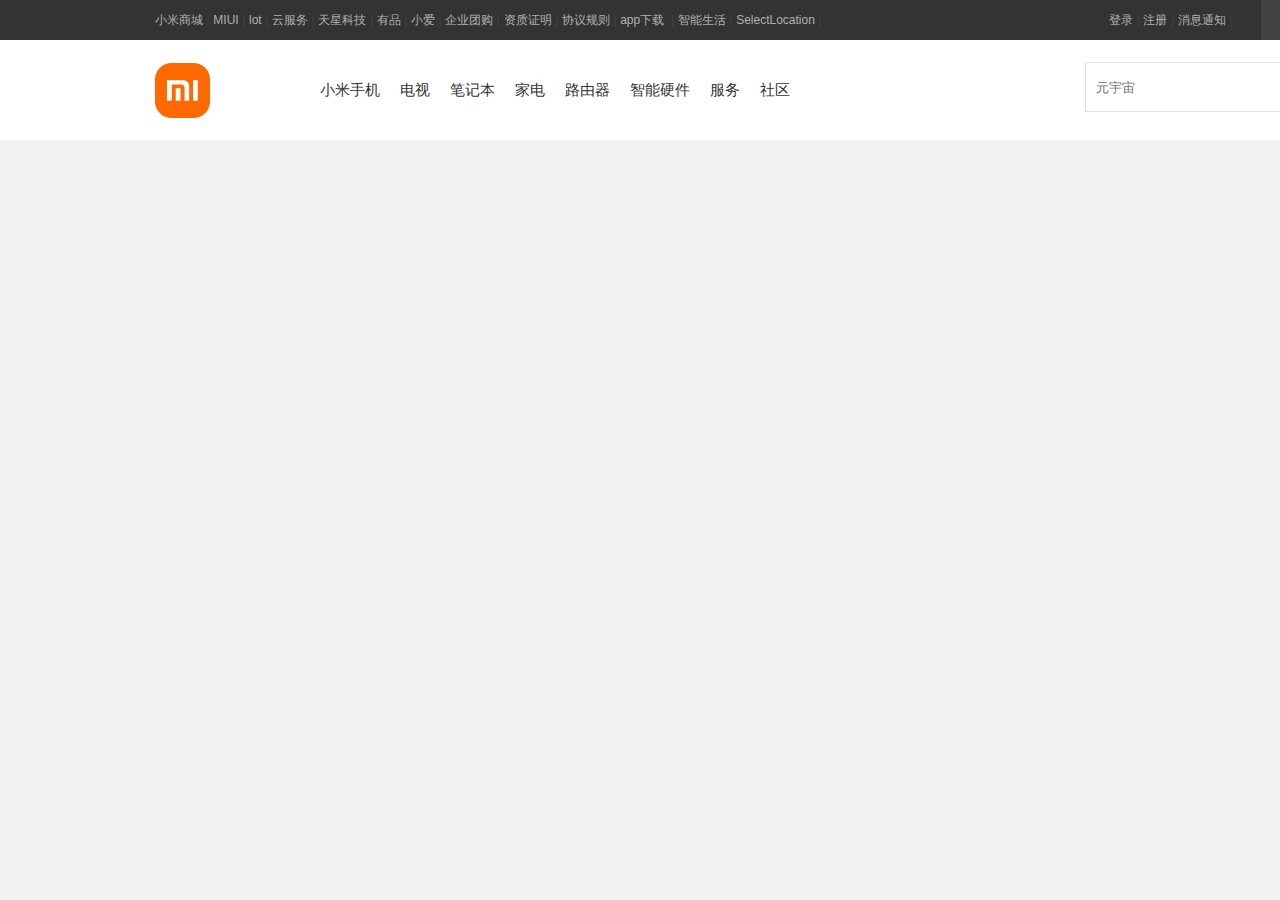
<file: 小米商城/02_白色导航/index.html>
<!DOCTYPE html>
<html lang="en">

<head>
    <meta charset="UTF-8">
    <meta name="viewport" content="width=device-width, initial-scale=1.0">
    <title>Document</title>
    <link rel="stylesheet" href="./css/reset.css">
    <link rel="stylesheet" href="./css/mi.css">
    <link rel="stylesheet" href="./css/index.css">
    <link rel="stylesheet" href="./css/iconfont/iconfont.css">
</head>

<body>
    <!--黑色导航  start-->
    <div class="black-nav">
        <div class="wrap">
            <ul class="nav_left">
                <li><a href="#">小米商城</a><span>|</span></li>
                <li><a href="#">MIUI</a><span>|</span></li>
                <li><a href="#">lot</a><span>|</span></li>
                <li><a href="#">云服务</a><span>|</span></li>
                <li><a href="#">天星科技</a><span>|</span></li>
                <li><a href="#">有品</a><span>|</span></li>
                <li><a href="#">小爱</a><span>|</span></li>
                <li><a href="#">企业团购</a><span>|</span></li>
                <li><a href="#">资质证明</a><span>|</span></li>
                <li><a href="#">协议规则</a><span>|</span></li>
                <li><a href="#">app下载</a>
                    <span>|</span>
                    <div class="download">
                        <img src="./image/index/download.png" alt="app">
                        <p>小米商城APP</p>
                    </div>
                    <div class="stri"></div>
                </li>
                <li><a href="#">智能生活</a><span>|</span></li>
                <li><a href="#">SelectLocation</a><span>|</span></li>
            </ul>

            <ul class="nav_right">
                <li><a href="#">登录</a><span>|</span></li>
                <li><a href="#">注册</a><span>|</span></li>
                <li><a href="#">消息通知</a><span>|</span></li>
                <li><a href="#" class="cart">
                        <img src="./image/index/购物车-灰.png" alt="购物车">
                        购物车 (0)
                    </a>
                    <div class="cart-list">
                        购物车中还没有商品，请尽快选购吧。
                    </div>
                </li>
            </ul>
        </div>

    </div>
    <!--黑色导航  end-->
    <!--白色导航  start-->
    <div class="white-nav">
        <div class="wrap">
            <div class="logo">
                <img src="./image/mi-icon.png" alt="" class="mi-logo">
            </div>
        </div>
        <div class="nav-bar">
            <ul>
                <li><a href="#">小米手机</a></li>
                <li><a href="#">电视</a></li>
                <li><a href="#">笔记本</a></li>
                <li><a href="#">家电</a></li>
                <li><a href="#">路由器</a></li>
                <li><a href="#">智能硬件</a></li>
                <li><a href="#">服务</a></li>
                <li><a href="#">社区</a></li>
            </ul>
        </div>
        <div class="search">
            <input type="text" placeholder="元宇宙">
            <button class="iconfont">&#xe604</button>
        </div>
    </div>
    <!--白色导航  end-->
</body>

</html>
</file>
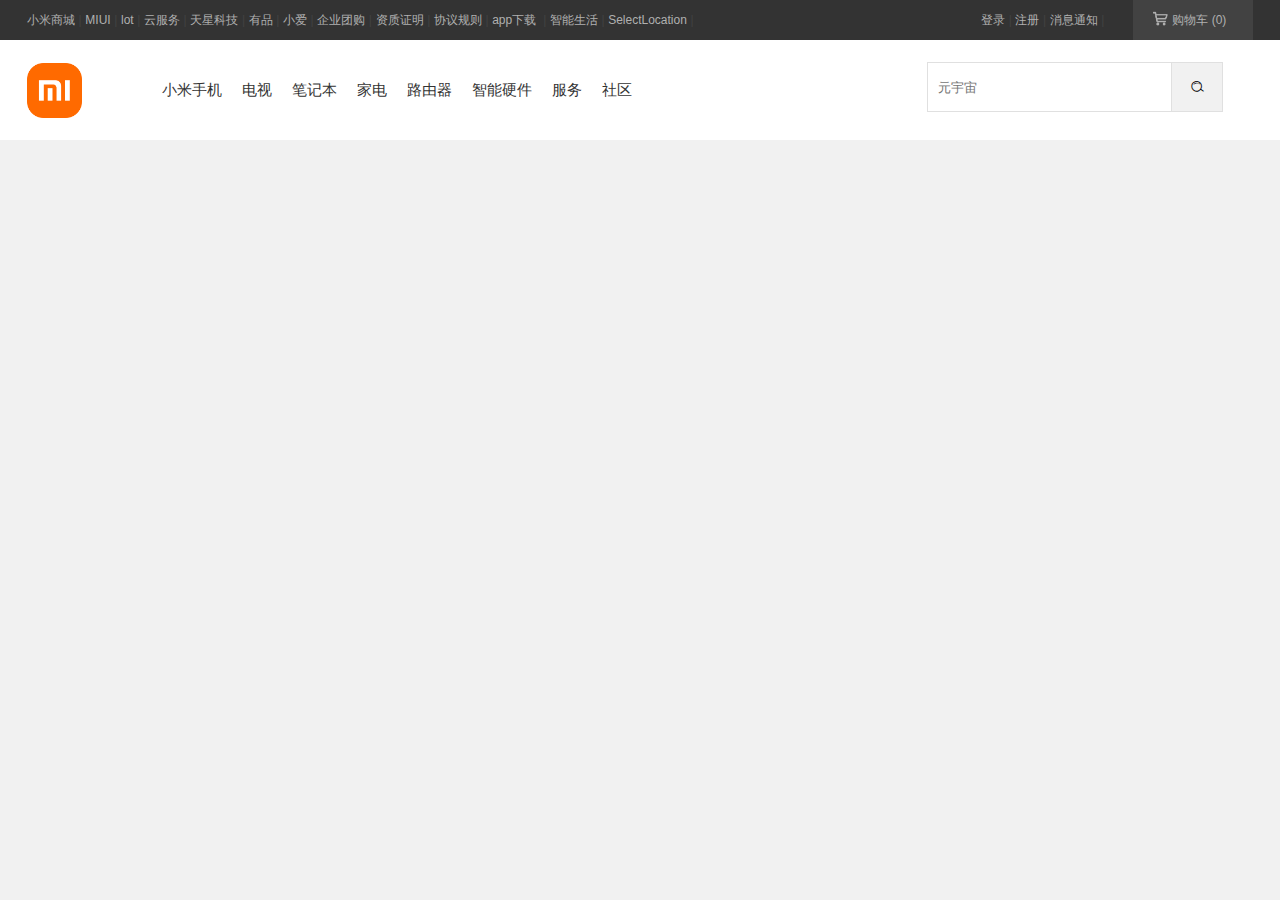
<file: 小米商城/03_白色导航滑动页面/index.html>
<!DOCTYPE html>
<html lang="en">

<head>
    <meta charset="UTF-8">
    <meta name="viewport" content="width=device-width, initial-scale=1.0">
    <title>Document</title>
    <link rel="stylesheet" href="./css/reset.css">
    <link rel="stylesheet" href="./css/mi.css">
    <link rel="stylesheet" href="./css/iconfont/iconfont.css">
</head>

<body>
    <!--黑色导航  start-->
    <div class="black-nav">
        <div class="wrap">
            <ul class="nav_left">
                <li><a href="#">小米商城</a><span>|</span></li>
                <li><a href="#">MIUI</a><span>|</span></li>
                <li><a href="#">lot</a><span>|</span></li>
                <li><a href="#">云服务</a><span>|</span></li>
                <li><a href="#">天星科技</a><span>|</span></li>
                <li><a href="#">有品</a><span>|</span></li>
                <li><a href="#">小爱</a><span>|</span></li>
                <li><a href="#">企业团购</a><span>|</span></li>
                <li><a href="#">资质证明</a><span>|</span></li>
                <li><a href="#">协议规则</a><span>|</span></li>
                <li><a href="#">app下载</a>
                    <span>|</span>
                    <div class="download">
                        <img src="./image/index/download.png" alt="app">
                        <p>小米商城APP</p>
                    </div>
                    <div class="stri"></div>
                </li>
                <li><a href="#">智能生活</a><span>|</span></li>
                <li><a href="#">SelectLocation</a><span>|</span></li>
            </ul>

            <ul class="nav_right">
                <li><a href="#">登录</a><span>|</span></li>
                <li><a href="#">注册</a><span>|</span></li>
                <li><a href="#">消息通知</a><span>|</span></li>
                <li><a href="#" class="cart">
                        <img src="./image/index/购物车-灰.png" alt="购物车">
                        购物车 (0)
                    </a>
                    <div class="cart-list">
                        购物车中还没有商品，请尽快选购吧。
                    </div>
                </li>
            </ul>
        </div>

    </div>
    <!--黑色导航  end-->
    <!--白色导航  start-->
    <div class="white-nav">
        <div class="wrap">
            <div class="logo">
                <img src="./image/mi-icon.png" alt="" class="mi-logo">
            </div>
            <div class="nav-bar">
                <ul>
                    <li><a href="#">小米手机</a>
                        <div class="nav-bar-list">
                            <div class="wrap">
                                <ul>
                                    <li>
                                        <a href="#">
                                            <div class="phone">
                                                <img src="./image/index/Xiaomi 11 Pro.jpg" alt="">
                                                <p class="name">Xiaomi 11 Pro 至尊</p>
                                                <p class="price">5200元</p>
                                            </div>
                                        </a>
                                    </li>
                                    <li>
                                        <a href="#">
                                            <div class="phone">
                                                <img src="./image/index/Xiaomi 11 Pro.jpg" alt="">
                                                <p class="name">Xiaomi 11 Pro 至尊</p>
                                                <p class="price">5200元</p>
                                            </div>
                                        </a>
                                    </li>
                                    <li>
                                        <a href="#">
                                            <div class="phone">
                                                <img src="./image/index/Xiaomi 11 Pro.jpg" alt="">
                                                <p class="name">Xiaomi 11 Pro 至尊</p>
                                                <p class="price">5200元</p>
                                            </div>
                                        </a>
                                    </li>
                                    <li>
                                        <a href="#">
                                            <div class="phone">
                                                <img src="./image/index/Xiaomi 11 Pro.jpg" alt="">
                                                <p class="name">Xiaomi 11 Pro 至尊</p>
                                                <p class="price">5200元</p>
                                            </div>
                                        </a>
                                    </li>
                                </ul>
                            </div>
                        </div>
                    </li>
                    <li><a href="#">电视</a></li>
                    <li><a href="#">笔记本</a></li>
                    <li><a href="#">家电</a></li>
                    <li><a href="#">路由器</a></li>
                    <li><a href="#">智能硬件</a></li>
                    <li><a href="#">服务</a></li>
                    <li><a href="#">社区</a></li>
                </ul>
            </div>
            <div class="search">
                <input type="text" placeholder="元宇宙">
                <button class="iconfont">&#xe604</button>
            </div>
        </div>
    </div>
    <!--白色导航  end-->
</body>

</html>
</file>
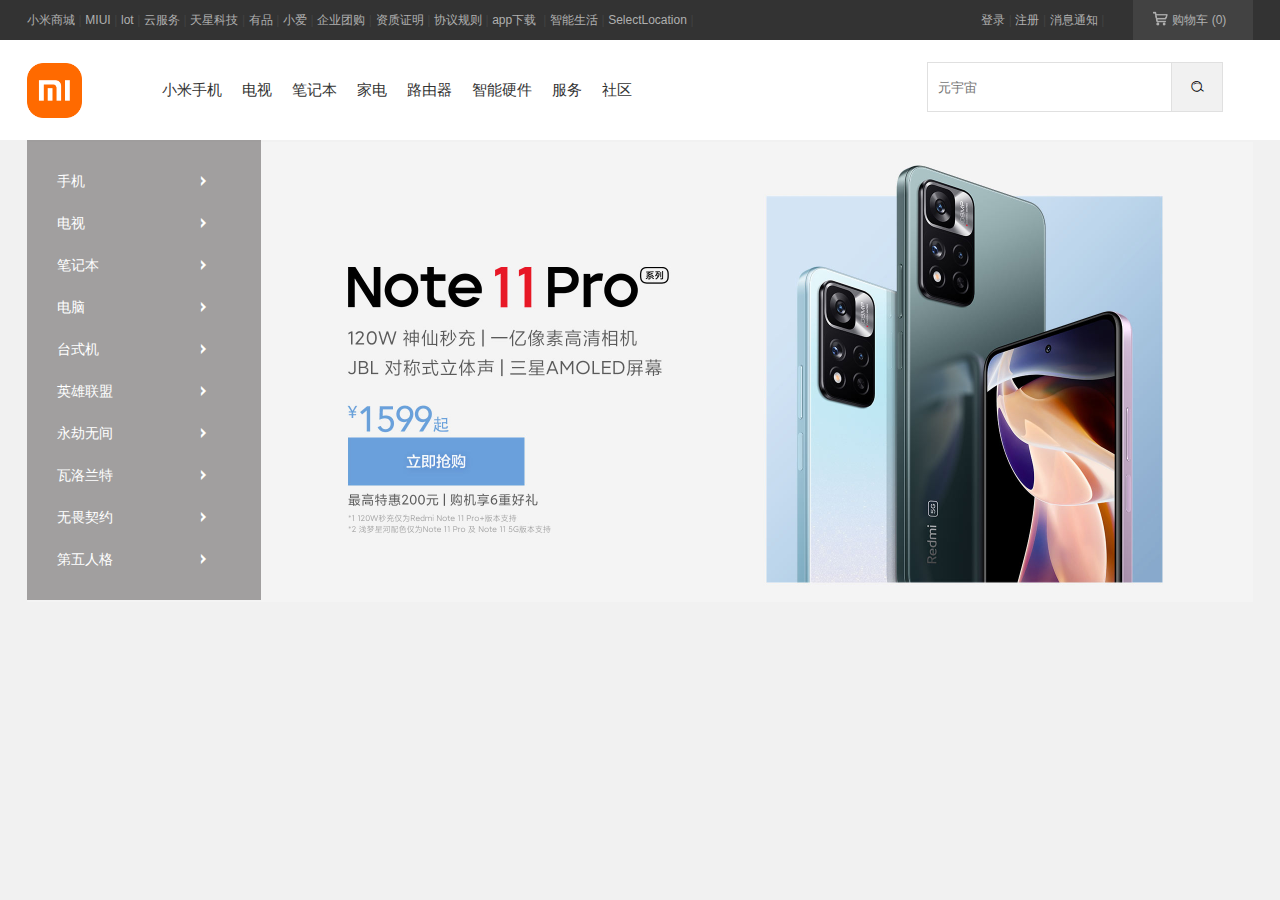
<file: 小米商城/04_banner内容/index.html>
<!DOCTYPE html>
<html lang="en">

<head>
    <meta charset="UTF-8">
    <meta name="viewport" content="width=device-width, initial-scale=1.0">
    <title>Document</title>
    <link rel="stylesheet" href="./css/reset.css">
    <link rel="stylesheet" href="./css/mi.css">
    <link rel="stylesheet" href="./css/iconfont/iconfont.css">
</head>

<body>
    <!--黑色导航  start-->
    <div class="black-nav">
        <div class="wrap">
            <ul class="nav_left">
                <li><a href="#">小米商城</a><span>|</span></li>
                <li><a href="#">MIUI</a><span>|</span></li>
                <li><a href="#">lot</a><span>|</span></li>
                <li><a href="#">云服务</a><span>|</span></li>
                <li><a href="#">天星科技</a><span>|</span></li>
                <li><a href="#">有品</a><span>|</span></li>
                <li><a href="#">小爱</a><span>|</span></li>
                <li><a href="#">企业团购</a><span>|</span></li>
                <li><a href="#">资质证明</a><span>|</span></li>
                <li><a href="#">协议规则</a><span>|</span></li>
                <li><a href="#">app下载</a>
                    <span>|</span>
                    <div class="download">
                        <img src="./image/index/download.png" alt="app">
                        <p>小米商城APP</p>
                    </div>
                    <div class="stri"></div>
                </li>
                <li><a href="#">智能生活</a><span>|</span></li>
                <li><a href="#">SelectLocation</a><span>|</span></li>
            </ul>

            <ul class="nav_right">
                <li><a href="#">登录</a><span>|</span></li>
                <li><a href="#">注册</a><span>|</span></li>
                <li><a href="#">消息通知</a><span>|</span></li>
                <li><a href="#" class="cart">
                        <img src="./image/index/购物车-灰.png" alt="购物车">
                        购物车 (0)
                    </a>
                    <div class="cart-list">
                        购物车中还没有商品，请尽快选购吧。
                    </div>
                </li>
            </ul>
        </div>

    </div>
    <!--黑色导航  end-->
    <!--白色导航  start-->
    <div class="white-nav">
        <div class="wrap">
            <div class="logo">
                <img src="./image/mi-icon.png" alt="" class="mi-logo">
            </div>
            <div class="nav-bar">
                <ul>
                    <li><a href="#">小米手机</a>
                        <div class="nav-bar-list">
                            <div class="wrap">
                                <ul>
                                    <li>
                                        <a href="#">
                                            <div class="phone">
                                                <img src="./image/index/Xiaomi 11 Pro.jpg" alt="">
                                                <p class="name">Xiaomi 11 Pro 至尊</p>
                                                <p class="price">5200元</p>
                                            </div>
                                        </a>
                                    </li>
                                    <li>
                                        <a href="#">
                                            <div class="phone">
                                                <img src="./image/index/Xiaomi 11 Pro.jpg" alt="">
                                                <p class="name">Xiaomi 11 Pro 至尊</p>
                                                <p class="price">5200元</p>
                                            </div>
                                        </a>
                                    </li>
                                    <li>
                                        <a href="#">
                                            <div class="phone">
                                                <img src="./image/index/Xiaomi 11 Pro.jpg" alt="">
                                                <p class="name">Xiaomi 11 Pro 至尊</p>
                                                <p class="price">5200元</p>
                                            </div>
                                        </a>
                                    </li>
                                    <li>
                                        <a href="#">
                                            <div class="phone">
                                                <img src="./image/index/Xiaomi 11 Pro.jpg" alt="">
                                                <p class="name">Xiaomi 11 Pro 至尊</p>
                                                <p class="price">5200元</p>
                                            </div>
                                        </a>
                                    </li>
                                </ul>
                            </div>
                        </div>
                    </li>
                    <li><a href="#">电视</a></li>
                    <li><a href="#">笔记本</a></li>
                    <li><a href="#">家电</a></li>
                    <li><a href="#">路由器</a></li>
                    <li><a href="#">智能硬件</a></li>
                    <li><a href="#">服务</a></li>
                    <li><a href="#">社区</a></li>
                </ul>
            </div>
            <div class="search">
                <input type="text" placeholder="元宇宙">
                <button class="iconfont">&#xe604</button>
            </div>
        </div>
    </div>
    <!--白色导航  end-->
    <!--Banner start-->
    <div class="banner">
        <div class="wrap">
            <div class="slide-img">
                <img src="./image/index/change/0.jpg" alt="">
            </div>
            <div class="slide">
                <ul>
                    <li>
                        <a href="#">手机<span class="iconfont">&#xe66f</span></a>
                        <div class="slide-list">
                            <ul>
                                <li>
                                    <a href="#"> <img src="image/index/shouji/0.jpg" alt="">
                                        <span>小米手机至尊版</span>
                                    </a>
                                </li>
                                <li>
                                    <a href="#"> <img src="image/index/shouji/0.jpg" alt="">
                                        <span>小米手机至尊版</span>
                                    </a>
                                </li>
                                <li>
                                    <a href="#"> <img src="image/index/shouji/0.jpg" alt="">
                                        <span>小米手机至尊版</span>
                                    </a>
                                </li>
                                <li>
                                    <a href="#"> <img src="image/index/shouji/0.jpg" alt="">
                                        <span>小米手机至尊版</span>
                                    </a>
                                </li>
                                <li>
                                    <a href="#"> <img src="image/index/shouji/0.jpg" alt="">
                                        <span>小米手机至尊版</span>
                                    </a>
                                </li>
                            </ul>
                        </div>
                    </li>
                    <li><a href="#">电视<span class="iconfont">&#xe66f</span></a></li>
                    <li><a href="#">笔记本<span class="iconfont">&#xe66f</span></a></li>
                    <li><a href="#">电脑<span class="iconfont">&#xe66f</span></a></li>
                    <li><a href="#">台式机<span class="iconfont">&#xe66f</span></a></li>
                    <li><a href="#">英雄联盟<span class="iconfont">&#xe66f</span></a></li>
                    <li><a href="#">永劫无间<span class="iconfont">&#xe66f</span></a></li>
                    <li><a href="#">瓦洛兰特<span class="iconfont">&#xe66f</span></a></li>
                    <li><a href="#">无畏契约<span class="iconfont">&#xe66f</span></a></li>
                    <li><a href="#">第五人格<span class="iconfont">&#xe66f</span></a></li>
                </ul>
            </div>
        </div>
    </div>


    <!--Banner end-->
</body>

</html>
</file>
<file: 小米商城/02_白色导航/css/mi.css>
/*黑色导航  start*/

.black-nav {
    width: 100%;
    height: 40px;
    line-height: 40px;
    background-color: #333;
    font-size: 12px;
}

.black-nav .wrap {
    width: 1226px;
    margin: 0 auto;
}

.black-nav .wrap .nav_left {
    float: left;
}

.black-nav .wrap .nav_right {
    float: right;
}

.black-nav a {
    color: #b0b0b0;
}

.black-nav .wrap li {
    float: left;
    position: relative;

}

.black-nav .wrap li span {
    color: #424242;
    margin: 0 3.6px;
}

.download {
    width: 120px;
    height: 0;
    background-color: #fff;
    box-shadow: 0 1px 5px #aaa;
    position: absolute;
    top: 40px;
    left: 50%;
    margin-left: -62px;
    text-align: center;
    overflow: hidden;
}

.download img {
    width: 100px;
    margin: 10px auto 0;
}

.download p {
    font-size: 12px;
    line-height: 1.2px;
    margin: 2px;
}

.black-nav .nav_left li:hover>.download {
    height: 148px;
}

.stri {
    width: 0;
    height: 0;
    border-bottom: 8px solid #fff;
    border-left: 8px solid transparent;
    border-right: 8px solid transparent;
    position: absolute;
    bottom: 0;
    left: 50%;
    margin-left: -10px;
    display: none;
}

.nav_left li:hover>.stri {
    display: block;
}

.nav_right li {
    display: flex;

    align-items: center;

}

.nav_right .cart img {
    width: 15px;
    display: inline-block;
    vertical-align: -2px;
    margin-right: 1px;
    margin-left: 20px;
}

.nav_right .cart {
    width: 120px;
    height: 40px;
    background-color: #424242;
    margin-left: 25px;
}

.cart:hover {
    background-color: #fff;
    color: orange;
}

.cart-list {
    width: 316px;
    height: 0px;
    background-color: #fff;
    box-shadow: 0 2px 10px #aaa;
    position: absolute;
    right: 0;
    top: 40px;
    color: #424242;
    overflow: hidden;
    line-height: 100px;
    text-align: center;
}

.black-nav .nav_right li:hover>.cart-list {
    height: 100px;
}

/*黑色导航  end*/



/*白色导航  start*/
.white-nav {
    width: 100%;
    height: 100px;
    line-height: 40px;
    background-color: #fff;
    font-size: 12px;
}

.white-nav .wrap {
    width: 1226px;
    margin: 0 auto;
}

.logo>img {
    width: 55px;
    height: 55px;
    background-color: #fff;
    float: left;
    margin-top: 22.5px;
    overflow: hidden;
}

.nav-bar {
    width: 875px;
    height: 100px;
    line-height: 100px;
    float: left;
    margin-left: 100px;
}

.nav-bar li {
    font-size: 15px;
    float: left;
}

.search {
    float: left;
    height: 100px;
    width: 296px;
    margin-top: 22px;
    margin-left: -100px;
}

.nav-bar li a {
    color: #333;
    padding: 10px;
}

.nav-bar li a:hover {
    color: #ff6700;
}

.search input {
    width: 244px;
    height: 50px;
    float: left;
    border: 1px solid #e0e0e0;
    box-sizing: border-box;
    border-right: 0;
    padding: 10px;
}

.search button {
    width: 52px;
    height: 50px;
    float: right;
    border: 1px solid #e0e0e0;
    box-sizing: border-box;
    background-color: #f1f1f1;
}

/*白色导航  end*/
</file>
<file: 小米商城/02_白色导航/css/index.css>
@charset "UTF-8";
body{margin: 0; min-width:1536px;}

#home-toll-bar{
  background: #FFFFFF;

  position: fixed;
  right: 0;
  bottom: 100px;
}
#home-toll-bar li{
  outline:1px solid Gainsboro ;
  text-align: center;
  padding: 10px 2px;
  list-style-type: none;
}
#home-toll-bar img{
  display: block;
  width: 30px;
  margin: auto;
  padding: 5px 0;
}
.c{
  width: 1228px;;
  margin: 1px auto;
  /*页面最大和最小宽度，防止缩放导致布局变乱*/
  max-width:1536px;
  min-width:1228px; 
}
#head{
  height:30px;
  background:#333333}
#c-head{
  height:30px;
}

.head-bar1{ 
  float: left;
  height: 16px;
  margin:7px 5px 7px 0; padding:0;
  font-size:12px;
  color: #AEAEAE;
  text-align: center;
}
.head-bar1:hover{
  cursor:pointer;
  color: #FFFFFF;
}
#c-shopping{
  float:right;
  background: #474747;
  cursor:pointer;
}
.shopping{
  margin: 5px;
  height: 20px;
  line-height: 20px;
  float: right;
  color: #AEAEAE;
  font-size:12px;
}
#shoppingicon{
  width: 20px; 
}
.head-bar2{
  float: right;
  margin:7px 5px 7px 0; padding:0;
  font-size:12px;
  color: #AEAEAE;
  text-align: center;
  text-decoration: none;
}
.head-bar2:hover{
  cursor:pointer;
  color: #FFFFFF;
}
/*二维码下载*/
#download-image{
  box-shadow:0 0 10px #474747;
  position: absolute;
  left:580px;
  top: 24px;
  font-size: 0;
  display:none;
}
#download-image img{
  width: 90px;
  height: 90px;
  padding: 20px 20px 10px;
  background: rgb(255, 255, 255);
}
#download-image p{
  font-size:14px;
  height: 20px;
  line-height:20px;
  text-align:center;
  margin: 0;
  padding-bottom:10px;
  background: #FFF;
}
/*购物车提示*/
#shoping-list{
  height:100px;
  width:300px;
  margin:0;
  position: relative;
  left:1083px;
  bottom:1px;
  background:#ffffff;
  text-align:center;
  font-size:12px;
  line-height: 100px;
  box-shadow:0px 5px 5px #AEAEAE;
  display:none;
}



#navigation{
  height: 100px;
  border:0;
}
#mi-icon{
  width: 50px;
  height: 50px;
  margin:25px 25px 25px 0;
  float: left;
}
#b-search{
  float: right;
  width: 50px;
  height: 50px;
  padding: 0;
  border:0;
  outline: 1px solid rgb(200, 200, 200);
  margin:25px 0px 25px 0px;
  background:#ffffff;
  background-image:url('../image/index/search-黑.png');
  background-size: 20px;
  background-repeat: no-repeat;
  background-position: 15px;
  border-left:0;
}
#b-search:hover{
  background:#FF7600;
  cursor:pointer;
  background-image:url('../image/index/search-白.png');
  background-size: 20px;
  background-repeat: no-repeat;
  background-position: 15px;
}
#inputfile{
  float: right;
  width: 200px;
  height: 50px;
  margin:25px 0 25px 0;
  padding:0;
  border:0;
  outline: 1px solid rgb(200, 200, 200);
}
#nav{
  display: inline;
  float: right;
}
.nav-a{
  height: 30px;
  float:right;
  font-size: 18px;
  margin:35px 20px 35px 0;
}
.nav-a:hover{
  color: #FF7600;
  cursor:pointer;
}

.nav-hiden{
  display: none;
  position: absolute;
  top: 97px;
  width: 100%;
  padding: 40px 0;
  background: rgb(255, 255, 255);
  box-shadow: 0 1px 10px 1px #dddddd;
  border-top: #777777 1px solid;
}
.cc{
  overflow:hidden;
  padding:0px;
}
.shangping{
  margin: 0 20px;
  background:#FFF; 
  margin:10px 1px 0 1px;
}
.jiangexian{
  width:1px;
  height:120px;
  margin-top:20px;
  background: #777777;
}
.nav-hiden li{
  list-style: none;
  display: inline;
  float: left;
  cursor:pointer;
}
.nav-hiden img{
  width:200px;
}
.nav-hiden p{
  font-size: 18px;
  text-align:center;
  margin:10px 0;
}
.price{
  color:#FF7600;
}

#c-img1{
  height: 461px;
  background:url('../image/index/change/0.jpg');
  background-size:contain;
  box-shadow:0 0 2px rgb(180, 180, 180);
}
#categoryList{
  height: inherit;
  width: 20%;
  background: #110d0d50;
  display:inline;
  float:left;
}
#ul0{
  padding:0px;
}

.list{
  list-style-type: none;
  height: 42px;
  padding-left:40px;
  vertical-align: middle;
  line-height: 42px;
  color: #FFFFFF;
  font-size: 13px;
}
.list:hover{
  background:#FF7600;cursor:pointer
}
.b{
  height:69px;
  width:41px;
  display:inline;
  /* outline:1px red solid; */
  background:url("../image/index/icon-slides.png");
  margin:192px 0;
}
#button-prev{
  background-position:-84px;
  float:left;
}
#button-prev:hover{
  cursor: pointer;
  background-position:0px;
}
#button-next{
  background-position:-125px;
  float:right;
}
#button-next:hover{
  cursor: pointer;
  background-position:-42px;
}

#c-img1-nav{
  /* outline:1px red solid; */
  display:inline;
  float:right;
  margin-top: 450px;
}
.yuan{
  margin:0 10px;
  /* display:inline; */
  float:left;
  border-radius: 50%;
  cursor:pointer;
}
.big{
  height:10px;
  width:10px;
  background:#aaaaaa;
}
.small{
  height:6px;
  width:6px;
  margin:2px;
  background:#666666;
}
#a-00{
  background:#ffffff;
}

#shouji{
  background:#ffffff;
  width:982px;
  height:461px;
  position:absolute;
  left:400px;
  display:none;
}
#shouji div{
  background:#ffffff;
  width:200px;
  display:inline;
  height:60px;
  float:left;
  margin:16px 22px 0 22px;
}
#shouji div p{
  font-size: 10px;
  margin:0px 0 0 18px;
  display:inline;
  line-height: 50px;
}
#shouji div img{
  height:50px;
  float:left;
  cursor:pointer;
}

#shouji div p:hover{
  cursor:pointer;
  color:#FF7600
}

#qw{
  height: 165px;
  margin-top: 20px;
  margin-bottom: 20px;
}
#qqq{
  display: inline;
  float: left;
  height:165px;
  width: 20%;
  background: #333333;
}
.img{
  height: 165px;
  float: right;
  display: inline;
  margin-left: 20px;
}
.ii{
  display: block;
  float: left;
  width: 33.3%;
  height: 35%;
  color: #AEAEAE;
  text-align: center;
  text-decoration: none;
  font-size: 12px;
  margin-top:16px;
}
.i{
  display: block;
  height: 42px;
  margin: 0 20px 5px;
}
</file>
<file: 小米商城/02_白色导航/css/iconfont/iconfont.css>
@font-face {
  font-family: "iconfont"; /* Project id 4650186 */
  src: url('iconfont.woff2?t=1723371083464') format('woff2'),
       url('iconfont.woff?t=1723371083464') format('woff'),
       url('iconfont.ttf?t=1723371083464') format('truetype');
}

.iconfont {
  font-family: "iconfont" !important;
  font-size: 16px;
  font-style: normal;
  -webkit-font-smoothing: antialiased;
  -moz-osx-font-smoothing: grayscale;
}

.icon-gouwuchekong:before {
  content: "\e600";
}

.icon-sousuo:before {
  content: "\e604";
}
</file>
<file: 小米商城/03_白色导航滑动页面/css/mi.css>
/*黑色导航  start*/

.black-nav {
    width: 100%;
    height: 40px;
    line-height: 40px;
    background-color: #333;
    font-size: 12px;
}

.black-nav .wrap {
    width: 1226px;
    margin: 0 auto;
}

.black-nav .wrap .nav_left {
    float: left;
}

.black-nav .wrap .nav_right {
    float: right;
}

.black-nav a {
    color: #b0b0b0;
}

.black-nav .wrap li {
    float: left;
    position: relative;

}

.black-nav .wrap li span {
    color: #424242;
    margin: 0 3.6px;
}

.download {
    width: 120px;
    height: 0;
    background-color: #fff;
    box-shadow: 0 1px 5px #aaa;
    position: absolute;
    top: 40px;
    left: 50%;
    margin-left: -62px;
    text-align: center;
    overflow: hidden;
}

.download img {
    width: 100px;
    margin: 10px auto 0;
}

.download p {
    font-size: 12px;
    line-height: 1.2px;
    margin: 2px;
}

.black-nav .nav_left li:hover>.download {
    height: 148px;
}

.stri {
    width: 0;
    height: 0;
    border-bottom: 8px solid #fff;
    border-left: 8px solid transparent;
    border-right: 8px solid transparent;
    position: absolute;
    bottom: 0;
    left: 50%;
    margin-left: -10px;
    display: none;
}

.nav_left li:hover>.stri {
    display: block;
}

.nav_right li {
    display: flex;

    align-items: center;

}

.nav_right .cart img {
    width: 15px;
    display: inline-block;
    vertical-align: -2px;
    margin-right: 1px;
    margin-left: 20px;
}

.nav_right .cart {
    width: 120px;
    height: 40px;
    background-color: #424242;
    margin-left: 25px;
}

.cart:hover {
    background-color: #fff;
    color: orange;
}

.cart-list {
    width: 316px;
    height: 0px;
    background-color: #fff;
    box-shadow: 0 2px 10px #aaa;
    position: absolute;
    right: 0;
    top: 40px;
    color: #424242;
    overflow: hidden;
    line-height: 100px;
    text-align: center;
}

.black-nav .nav_right li:hover>.cart-list {
    height: 100px;
}

/*黑色导航  end*/



/*白色导航  start*/
.white-nav {
    width: 100%;
    height: 100px;
    line-height: 40px;
    background-color: #fff;
    font-size: 12px;
}

.white-nav .wrap {
    width: 1226px;
    margin: 0 auto;

}

.logo>img {
    width: 55px;
    height: 55px;
    background-color: #fff;
    float: left;
    margin-top: 22.5px;
    overflow: hidden;
}

.nav-bar {
    width: 875px;
    height: 100px;
    line-height: 100px;
    float: left;
    margin-left: 70px;
}

.nav-bar li {
    font-size: 15px;
    float: left;
}

.search {
    float: left;
    height: 100px;
    width: 296px;
    margin-top: 22px;
    margin-left: -100px;
}

.nav-bar li a {
    color: #333;
    padding: 10px;
}

.nav-bar li a:hover {
    color: #ff6700;
}

.search input {
    width: 244px;
    height: 50px;
    float: left;
    border: 1px solid #e0e0e0;
    box-sizing: border-box;
    border-right: 0;
    padding-left: 10px;
}

.search button {
    width: 52px;
    height: 50px;
    float: right;
    border: 1px solid #e0e0e0;
    box-sizing: border-box;
    background-color: #f1f1f1;
}

.nav-bar-list {
    width: 100%;
    height: 229px;
    background-color: #fff;
    border-top: solid 1px #e0e0e0;
    box-shadow: 0 3px 4px rgba(0, 0, 0, 0.1);
    position: absolute;
    left: 0;
    display: none;
}

.nav-bar li:hover>.nav-bar-list {
    display: block;
}

.nav-bar-list li {
    line-height: normal;
    padding: 10px;
    border-right: 1px solid #eee;
}

.nav-bar-list .name {
    font-size: 12px;
    color: #333;
}

.nav-bar-list .price {
    font-size: 12px;
    color: #ff6700;
    text-align: center;
}

/*白色导航  end*/
</file>
<file: 小米商城/03_白色导航滑动页面/css/iconfont/iconfont.css>
@font-face {
  font-family: "iconfont"; /* Project id 4650186 */
  src: url('iconfont.woff2?t=1723371083464') format('woff2'),
       url('iconfont.woff?t=1723371083464') format('woff'),
       url('iconfont.ttf?t=1723371083464') format('truetype');
}

.iconfont {
  font-family: "iconfont" !important;
  font-size: 16px;
  font-style: normal;
  -webkit-font-smoothing: antialiased;
  -moz-osx-font-smoothing: grayscale;
}

.icon-gouwuchekong:before {
  content: "\e600";
}

.icon-sousuo:before {
  content: "\e604";
}
</file>
<file: 小米商城/04_banner内容/css/mi.css>
/*黑色导航  start*/

.black-nav {
    width: 100%;
    height: 40px;
    line-height: 40px;
    background-color: #333;
    font-size: 12px;
}

.wrap {
    width: 1226px;
    margin: 0 auto;
}

.black-nav .wrap .nav_left {
    float: left;
}

.black-nav .wrap .nav_right {
    float: right;
}

.black-nav a {
    color: #b0b0b0;
}

.black-nav .wrap li {
    float: left;
    position: relative;

}

.black-nav .wrap li span {
    color: #424242;
    margin: 0 3.6px;
}

.download {
    width: 120px;
    height: 0;
    background-color: #fff;
    box-shadow: 0 1px 5px #aaa;
    position: absolute;
    top: 40px;
    left: 50%;
    margin-left: -62px;
    text-align: center;
    overflow: hidden;
}

.download img {
    width: 100px;
    margin: 10px auto 0;
}

.download p {
    font-size: 12px;
    line-height: 1.2px;
    margin: 2px;
}

.black-nav .nav_left li:hover>.download {
    height: 148px;
}

.stri {
    width: 0;
    height: 0;
    border-bottom: 8px solid #fff;
    border-left: 8px solid transparent;
    border-right: 8px solid transparent;
    position: absolute;
    bottom: 0;
    left: 50%;
    margin-left: -10px;
    display: none;
}

.nav_left li:hover>.stri {
    display: block;
}

.nav_right li {
    display: flex;

    align-items: center;

}

.nav_right .cart img {
    width: 15px;
    display: inline-block;
    vertical-align: -2px;
    margin-right: 1px;
    margin-left: 20px;
}

.nav_right .cart {
    width: 120px;
    height: 40px;
    background-color: #424242;
    margin-left: 25px;
}

.cart:hover {
    background-color: #fff;
    color: orange;
}

.cart-list {
    width: 316px;
    height: 0px;
    background-color: #fff;
    box-shadow: 0 2px 10px #aaa;
    position: absolute;
    right: 0;
    top: 40px;
    color: #424242;
    overflow: hidden;
    line-height: 100px;
    text-align: center;
}

.black-nav .nav_right li:hover>.cart-list {
    height: 100px;
}

/*黑色导航  end*/



/*白色导航  start*/
.white-nav {
    width: 100%;
    height: 100px;
    line-height: 40px;
    background-color: #fff;
    font-size: 12px;
}


.logo>img {
    width: 55px;
    height: 55px;
    background-color: #fff;
    float: left;
    margin-top: 22.5px;
    overflow: hidden;
}

.nav-bar {
    width: 875px;
    height: 100px;
    line-height: 100px;
    float: left;
    margin-left: 70px;
}

.nav-bar li {
    font-size: 15px;
    float: left;
}

.search {
    float: left;
    height: 100px;
    width: 296px;
    margin-top: 22px;
    margin-left: -100px;
}

.nav-bar li a {
    color: #333;
    padding: 10px;
}

.nav-bar li a:hover {
    color: #ff6700;
}

.search input {
    width: 244px;
    height: 50px;
    float: left;
    border: 1px solid #e0e0e0;
    box-sizing: border-box;
    border-right: 0;
    padding-left: 10px;
}

.search button {
    width: 52px;
    height: 50px;
    float: right;
    border: 1px solid #e0e0e0;
    box-sizing: border-box;
    background-color: #f1f1f1;
}

.nav-bar-list {
    width: 100%;
    height: 229px;
    background-color: #fff;
    border-top: solid 1px #e0e0e0;
    box-shadow: 0 3px 4px rgba(0, 0, 0, 0.1);
    position: absolute;
    left: 0;
    display: none;
}

.nav-bar li:hover>.nav-bar-list {
    display: block;
}

.nav-bar-list li {
    line-height: normal;
    padding: 10px;
    border-right: 1px solid #eee;

}

.nav-bar-list .name {
    font-size: 12px;
    color: #333;
}

.nav-bar-list .price {
    font-size: 12px;
    color: #ff6700;
    text-align: center;
}

/*白色导航  end*/


/*banner start*/
.banner {
    width: 100%;
    height: 460px;
}

.slide {
    width: 234px;
    height: 420px;
    padding: 20px 0;
    background-color: rgba(105, 101, 101, 0.6);
    position: absolute;
    left: 0;
    top: 0;
}

.banner .wrap {
    position: relative;
    height: 460px;
}

.banner .wrap .slide-img img {
    height: 460px;
    transform: translateY(-20px);
}

.slide ul li {
    height: 42px;
    line-height: 42px;
    text-align: left;
    padding-left: 30px;
    padding-right: 50px;
    font-size: 14px;
}

.slide ul li a {
    color: #fff;
}

.slide ul li span {
    color: #fff;
    float: right;
}

.slide ul li:hover {
    background-color: #ff6700;
}

.slide-list {
    width: 992px;
    height: 460px;
    background-color: #fff;
    border: 1px solid #e0e0e0;
    border-left: none;
    box-sizing: border-box;
    box-shadow: 0 8px 16px rgba(0, 0, 0, 0.18);
    position: absolute;
    top: 0;
    left: 234px;
    display: none;
}

.slide-list ul {
    width: 100%;
}

.slide .slide-list ul li {
    width: 240px;
    height: 85px;
    float: left;
    padding: 18px 0 18px 20px;
    box-sizing: border-box;
    line-height: 76px;
}

.slide .slide-list span {
    color: #333;
    font-size: 14px;
    position: relative;
    top: -10px;
    left: -50px;
}

.slide .slide-list ul li:hover {
    background-color: #e0e0e0;
}

.slide li:hover .slide-list {
    display: block;
}
</file>
<file: 小米商城/04_banner内容/css/iconfont/iconfont.css>
@font-face {
  font-family: "iconfont"; /* Project id 4650186 */
  src: url('iconfont.woff2?t=1723451589800') format('woff2'),
       url('iconfont.woff?t=1723451589800') format('woff'),
       url('iconfont.ttf?t=1723451589800') format('truetype');
}

.iconfont {
  font-family: "iconfont" !important;
  font-size: 16px;
  font-style: normal;
  -webkit-font-smoothing: antialiased;
  -moz-osx-font-smoothing: grayscale;
}

.icon-dayuhao:before {
  content: "\e66f";
}

.icon-gouwuchekong:before {
  content: "\e600";
}

.icon-sousuo:before {
  content: "\e604";
}
</file>
